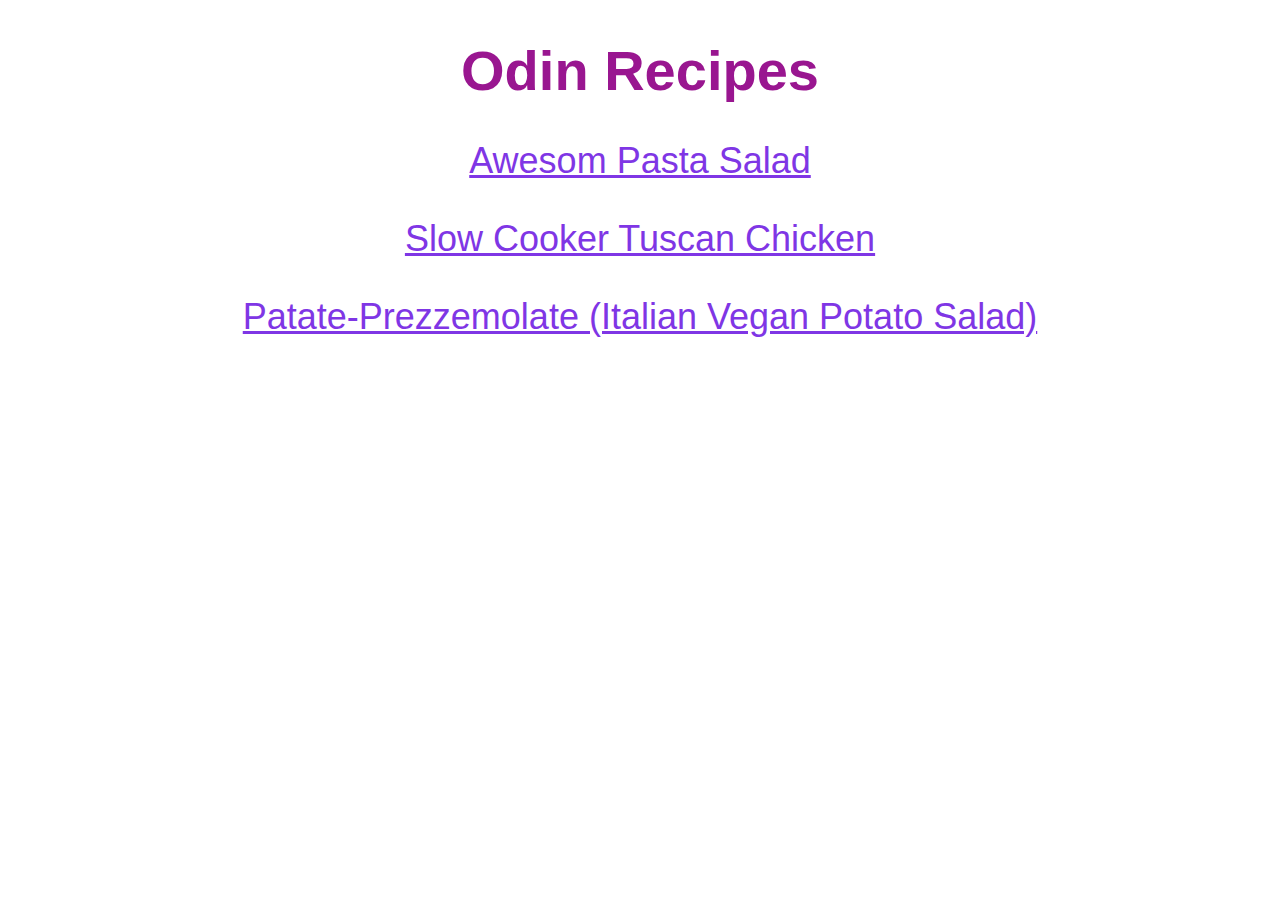
<file: index.html>
<!DOCTYPE html>
<html lang="en">
    <head>
        <meta charset="utf-8">
        <title>Odin-Recipes</title>
        <link rel="stylesheet" href="styles.css">
    </head>

    <body>
        <h1>Odin Recipes</h1>
        <p><a href="recipes/awesome-pasta-salad.html">Awesom Pasta Salad</a></p>
        <p><a href="recipes/slow-cooker-tuscan-chicken.html">Slow Cooker Tuscan Chicken</a></p>
        <p><a href="recipes/Patate-Prezzemolate.html">Patate-Prezzemolate (Italian Vegan Potato Salad)</a></p>
    </body>
</html>
</file>
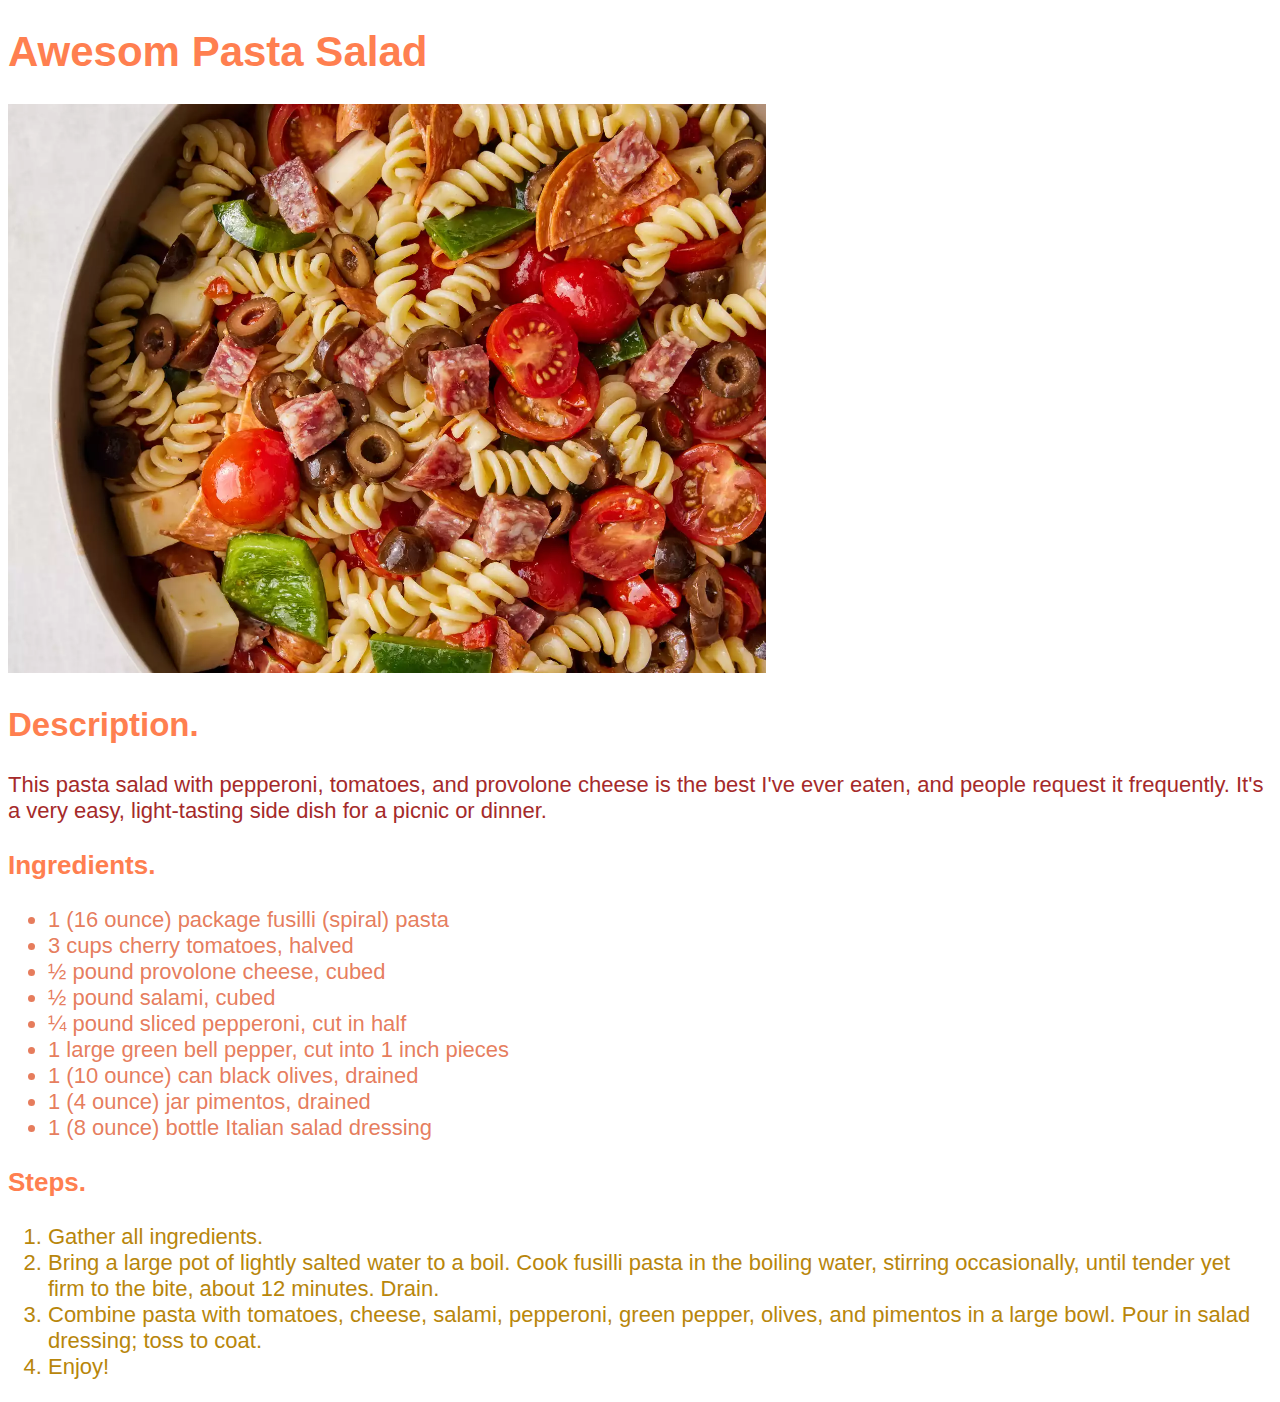
<file: recipes/awesome-pasta-salad.html>
<!DOCTYPE html>
<html lang="en">
    <head>
        <meta charset="utf-8">
        <title>Awesome-Pasta-Salad</title>
        <link rel="stylesheet" href="styles.css">
    </head>
    <body>
        <h1>Awesom Pasta Salad</h1>
        <img src="./images/awesome-pasta-salad.jpg" width="60%" height="60%" alt="Pasta Salad photo">
        <h2>Description.</h2>
        <p>
            This pasta salad with pepperoni, tomatoes, and provolone cheese is the best I've ever eaten, and people request it frequently. It's a very easy, light-tasting side dish for a picnic or dinner.
        </p>
        <h3>Ingredients.</h3>
        <ul>
            <li>1 (16 ounce) package fusilli (spiral) pasta</li>
            <li>3 cups cherry tomatoes, halved</li>
            <li>½ pound provolone cheese, cubed</li>
            <li>½ pound salami, cubed</li>
            <li>¼ pound sliced pepperoni, cut in half</li>
            <li>1 large green bell pepper, cut into 1 inch pieces</li>
            <li>1 (10 ounce) can black olives, drained</li>
            <li>1 (4 ounce) jar pimentos, drained</li>
            <li>1 (8 ounce) bottle Italian salad dressing</li>
        </ul>
        <h3>Steps.</h3>
        <ol>
            <li>Gather all ingredients.</li>
            <li>Bring a large pot of lightly salted water to a boil. Cook fusilli pasta in the boiling water, stirring occasionally, until tender yet firm to the bite, about 12 minutes. Drain.</li>
            <li>Combine pasta with tomatoes, cheese, salami, pepperoni, green pepper, olives, and pimentos in a large bowl. Pour in salad dressing; toss to coat.</li>
            <li>Enjoy!</li>
        </ol>
    </body>
</html>
</file>
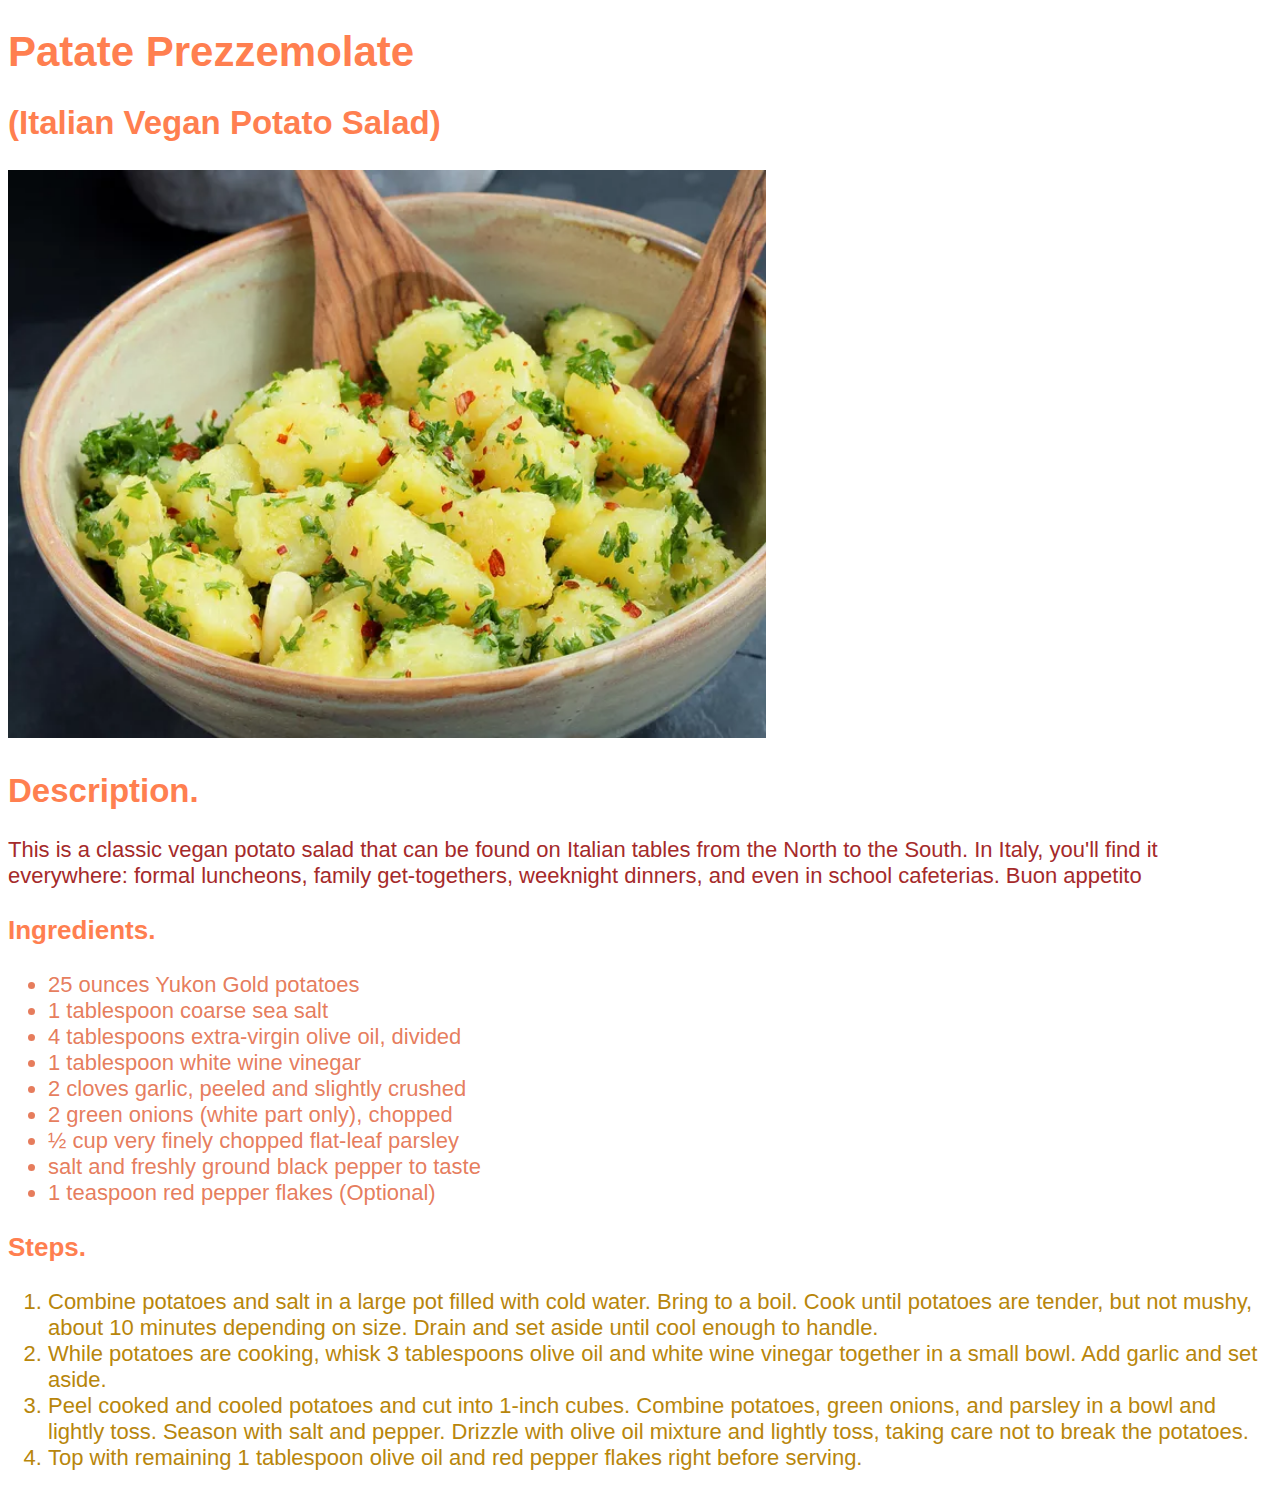
<file: recipes/Patate-Prezzemolate.html>
<!DOCTYPE html>
<html lang="en">
    <head>
        <meta charset="utf-8">
        <title>Patate-Prezzemolate</title>
        <link rel="stylesheet" href="styles.css">
    </head>
    <body>
        <h1>Patate Prezzemolate</h1> 
        <h2>(Italian Vegan Potato Salad)</h2>
        <img src="./images/Patate-Prezzemolate.jpg" width="60%" height="60%" alt="name photo">
        <h2>Description.</h2>
        <p>
            This is a classic vegan potato salad that can be found on Italian tables from the North to the South. In Italy, you'll find it everywhere: formal luncheons, family get-togethers, weeknight dinners, and even in school cafeterias. Buon appetito  
        </p>
        <h3>Ingredients.</h3>
        <ul>
            <li>25 ounces Yukon Gold potatoes</li>
            <li>1 tablespoon coarse sea salt</li>
            <li>4 tablespoons extra-virgin olive oil, divided</li>
            <li>1 tablespoon white wine vinegar</li>
            <li>2 cloves garlic, peeled and slightly crushed</li>
            <li>2 green onions (white part only), chopped</li>
            <li>½ cup very finely chopped flat-leaf parsley</li>
            <li>salt and freshly ground black pepper to taste</li>
            <li>1 teaspoon red pepper flakes (Optional)</li>
        </ul>
        <h3>Steps.</h3>
        <ol>
            <li>Combine potatoes and salt in a large pot filled with cold water. Bring to a boil. Cook until potatoes are tender, but not mushy, about 10 minutes depending on size. Drain and set aside until cool enough to handle. </li>
            <li>While potatoes are cooking, whisk 3 tablespoons olive oil and white wine vinegar together in a small bowl. Add garlic and set aside. </li>
            <li>Peel cooked and cooled potatoes and cut into 1-inch cubes. Combine potatoes, green onions, and parsley in a bowl and lightly toss. Season with salt and pepper. Drizzle with olive oil mixture and lightly toss, taking care not to break the potatoes. </li>
            <li>Top with remaining 1 tablespoon olive oil and red pepper flakes right before serving. </li>
        </ol>
    </body>
</html>
</file>
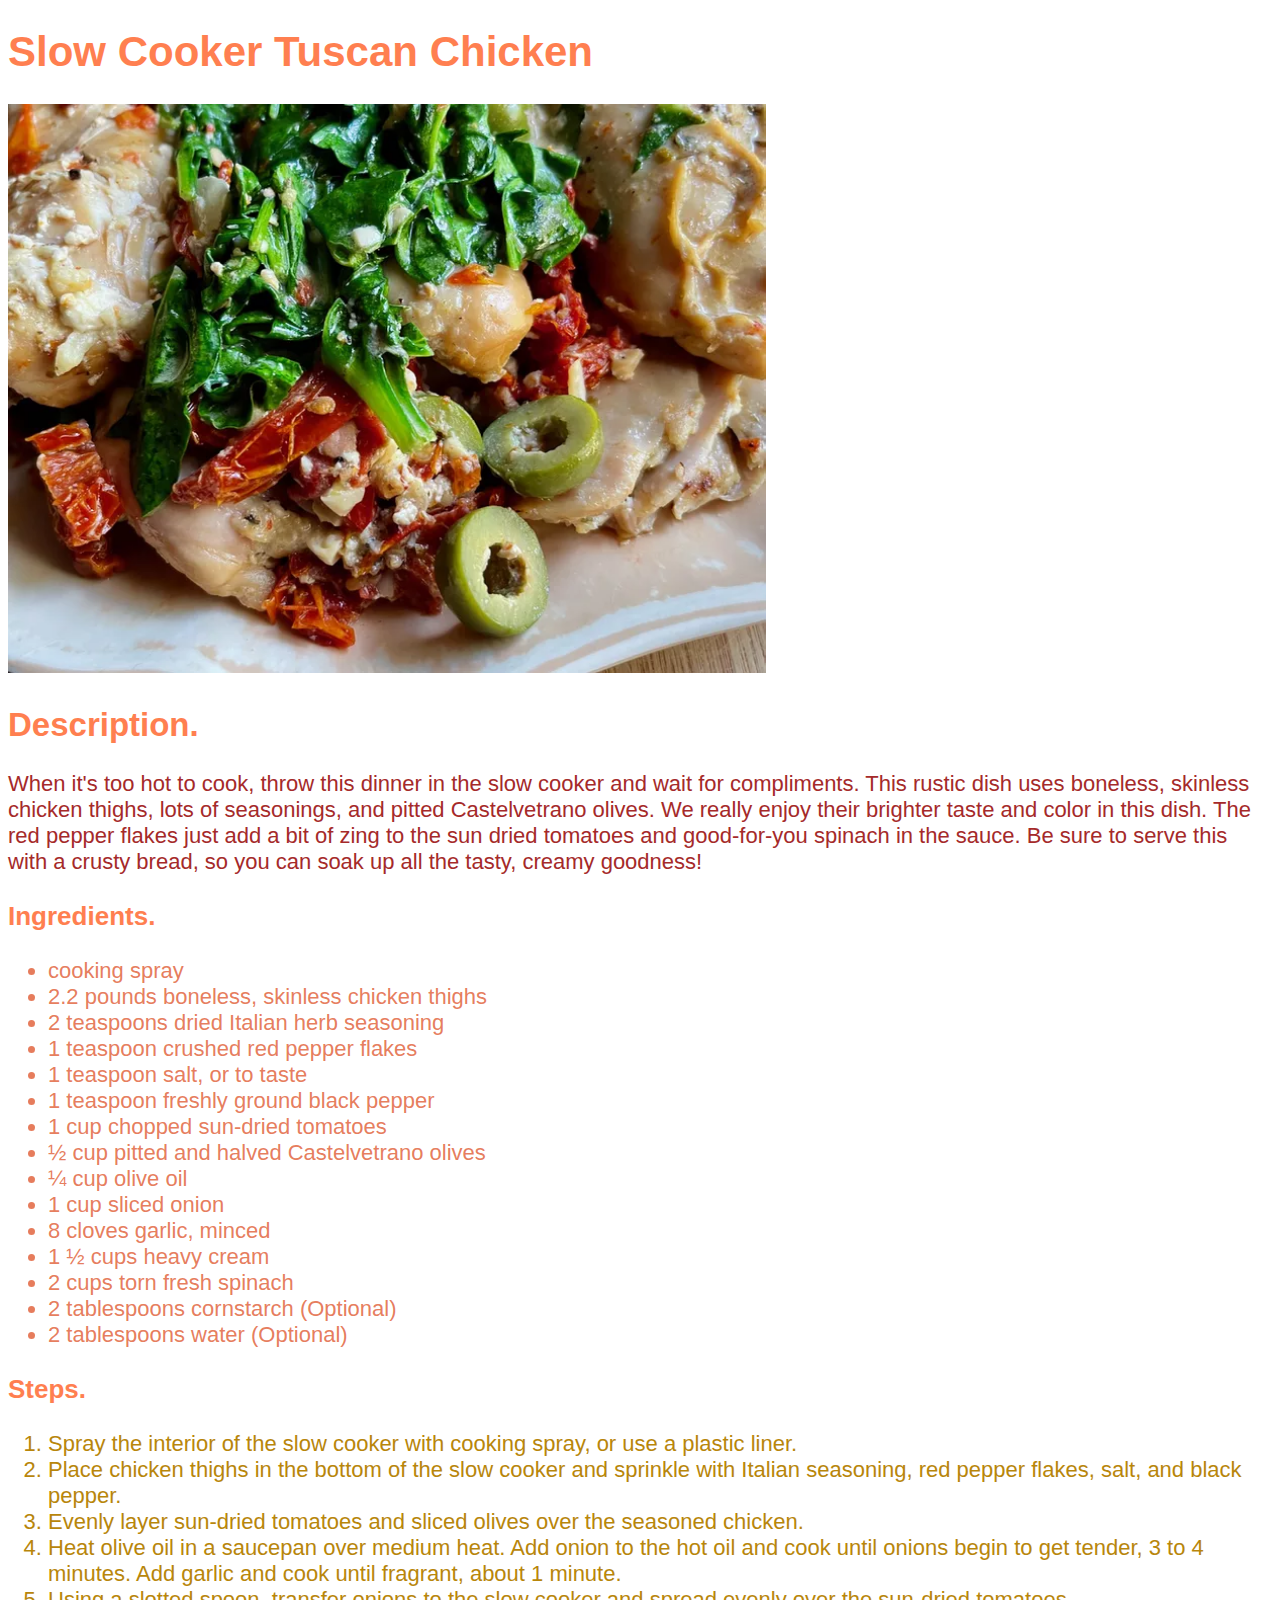
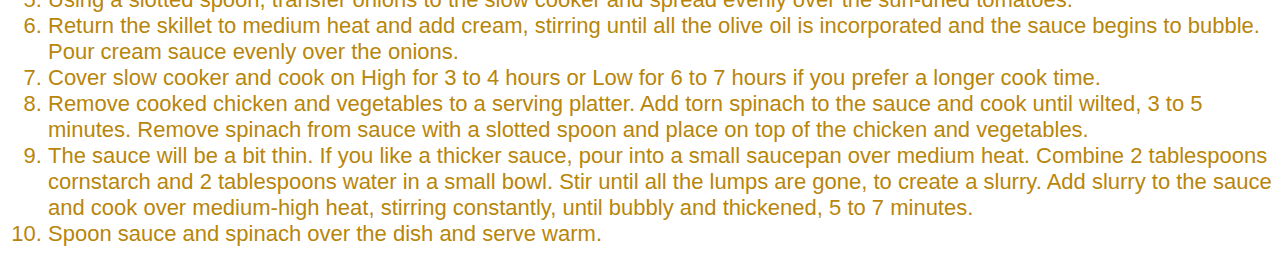
<file: recipes/slow-cooker-tuscan-chicken.html>
<!DOCTYPE html>
<html lang="en">
    <head>
        <meta charset="utf-8">
        <title>Slow-Cooker-Tuscan-Chicken</title>
        <link rel="stylesheet" href="styles.css">
    </head>
    <body>
        <h1>Slow Cooker Tuscan Chicken</h1>
        <img src="images/Slow-Cooker-Tuscan-Chicken.jpg" width="60%" height="60%" alt="Photo Slow-Cooker-Tuscan-Chicken">
        <h2>Description.</h2>
        <p>
            When it's too hot to cook, throw this dinner in the slow cooker and wait for compliments. This rustic dish uses boneless, skinless chicken thighs, lots of seasonings, and pitted Castelvetrano olives. We really enjoy their brighter taste and color in this dish. The red pepper flakes just add a bit of zing to the sun dried tomatoes and good-for-you spinach in the sauce. Be sure to serve this with a crusty bread, so you can soak up all the tasty, creamy goodness!  
        </p>
        <h3>Ingredients.</h3>
        <ul>
            <li>cooking spray</li>
            <li>2.2 pounds boneless, skinless chicken thighs</li>
            <li>2 teaspoons dried Italian herb seasoning</li>
            <li>1 teaspoon crushed red pepper flakes</li>
            <li>1 teaspoon salt, or to taste</li>
            <li>1 teaspoon freshly ground black pepper</li>
            <li>1 cup chopped sun-dried tomatoes</li>
            <li>½ cup pitted and halved Castelvetrano olives</li>
            <li>¼ cup olive oil</li>
            <li>1 cup sliced onion</li>
            <li>8 cloves garlic, minced</li>
            <li>1 ½ cups heavy cream</li>
            <li>2 cups torn fresh spinach</li>
            <li>2 tablespoons cornstarch (Optional)</li>
            <li>2 tablespoons water (Optional)</li> 
        </ul>
        <h3>Steps.</h3>
        <ol>
            <li>Spray the interior of the slow cooker with cooking spray, or use a plastic liner.</li>
            <li>Place chicken thighs in the bottom of the slow cooker and sprinkle with Italian seasoning, red pepper flakes, salt, and black pepper.</li>
            <li>Evenly layer sun-dried tomatoes and sliced olives over the seasoned chicken. </li>
            <li>Heat olive oil in a saucepan over medium heat. Add onion to the hot oil and cook until onions begin to get tender, 3 to 4 minutes. Add garlic and cook until fragrant, about 1 minute. </li>
            <li>Using a slotted spoon, transfer onions to the slow cooker and spread evenly over the sun-dried tomatoes. </li>
            <li>Return the skillet to medium heat and add cream, stirring until all the olive oil is incorporated and the sauce begins to bubble. Pour cream sauce evenly over the onions. </li>
            <li>Cover slow cooker and cook on High for 3 to 4 hours or Low for 6 to 7 hours if you prefer a longer cook time. </li>
            <li>Remove cooked chicken and vegetables to a serving platter. Add torn spinach to the sauce and cook until wilted, 3 to 5 minutes. Remove spinach from sauce with a slotted spoon and place on top of the chicken and vegetables. </li>
            <li>The sauce will be a bit thin. If you like a thicker sauce, pour into a small saucepan over medium heat. Combine 2 tablespoons cornstarch and 2 tablespoons water in a small bowl. Stir until all the lumps are gone, to create a slurry. Add slurry to the sauce and cook over medium-high heat, stirring constantly, until bubbly and thickened, 5 to 7 minutes. </li>
            <li>Spoon sauce and spinach over the dish and serve warm. </li>
        </ol>
    </body>
</html>
</file>
<file: styles.css>
* {
    font-family: Tahoma, Verdana, Geneva, sans-serif;
    text-align: center;
    font-size: 36px;
    color: rgb(127, 54, 229);
}
h1 {
    font-size: 56px;
    color: rgb(153, 22, 144);
    font-weight: bolder;
}
</file>
<file: recipes/styles.css>
* {
    font-family: Verdana, Geneva, Tahoma, sans-serif;
    font-size: 22px;
    color: coral;
}
h1 {
    font-size: 42px;
}

h2 {
    font-size: 33px;
}

p {
    color: brown;
}

h3 {
    font-size: 26px;
}

ul li {
    color: rgba(226, 103, 66, 0.861);
}

ol li {
    color: darkgoldenrod;
}
</file>
